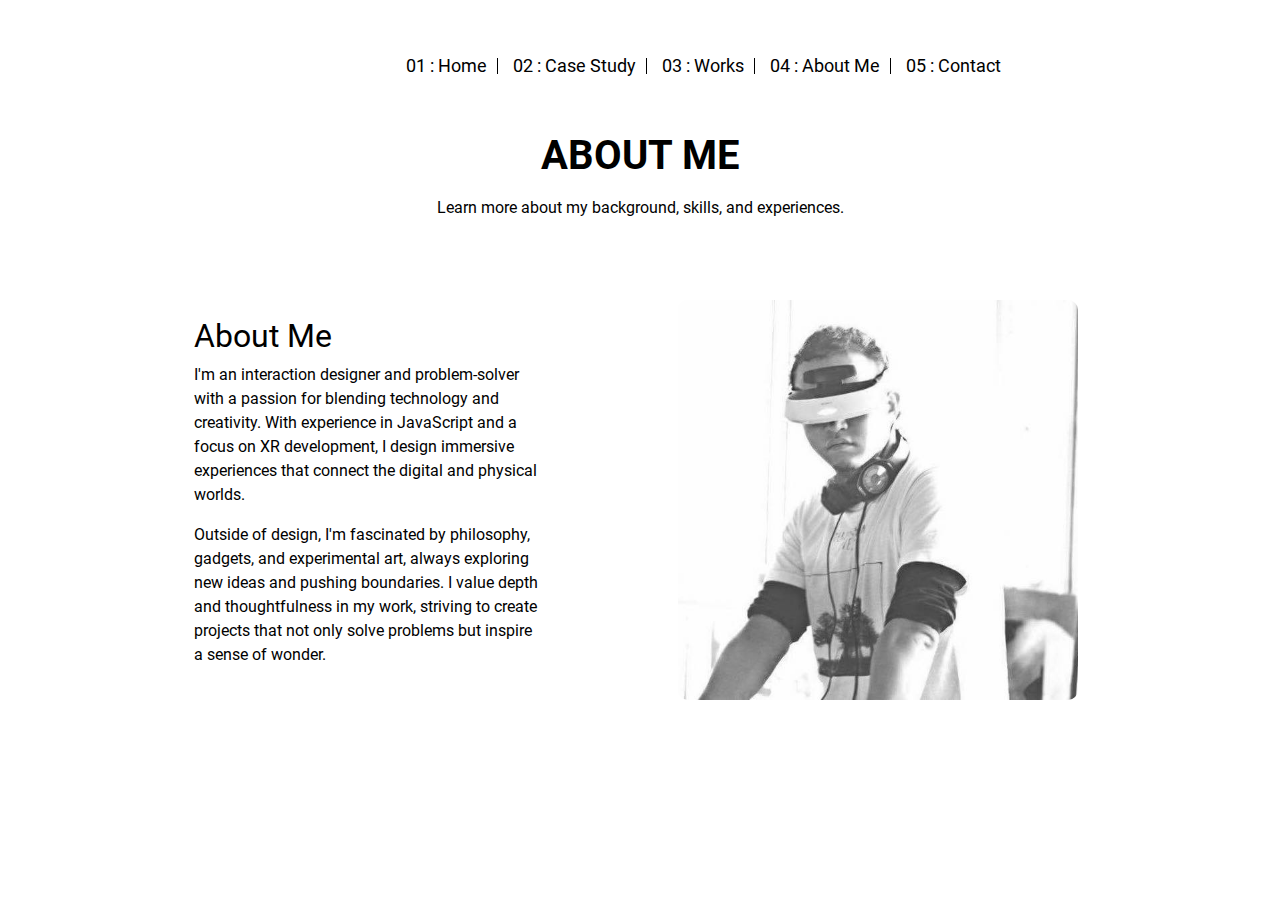
<file: About.html>
﻿<!DOCTYPE html>
<html lang="en">

<head>
  <meta charset="UTF-8">
  <meta name="viewport" content="width=device-width, initial-scale=1.0">
  <title>About Me</title>
  <link href="https://cdn.jsdelivr.net/npm/bootstrap@5.3.0-alpha3/dist/css/bootstrap.min.css" rel="stylesheet">
  <link rel="stylesheet" href="styles.css">
</head>

<body class="general">
  <!-- Header -->
  <header>
    <nav class="navbar navbar-light bg-white gene-navbar">
      <div class="container">
        <!-- Regular Navigation -->
        <div class="navbar-collapse navbar-nav">
          <a class="nav-link" href="./index.html">01 : Home</a>
          <a class="nav-link" href="./Case Study.html">02 : Case Study</a>
          <a class="nav-link" href="./Works.html">03 : Works</a>
          <a class="nav-link" href="./About.html">04 : About Me</a>
          <a class="nav-link" href="./Contact.html">05 : Contact</a>
        </div>

        <!-- Dropdown Navigation -->
        <div class="dropdown dropdown-nav">
          <button class="btn btn-secondary dropdown-toggle" type="button" id="dropdownMenuButton" data-bs-toggle="dropdown" aria-expanded="false">
            Menu
          </button>
          <ul class="dropdown-menu" aria-labelledby="dropdownMenuButton">
            <li><a class="dropdown-item" href="./index.html">01 : Home</a></li>
            <li><a class="dropdown-item" href="./Case Study.html">02 : Case Study</a></li>
            <li><a class="dropdown-item" href="./Works.html">03 : Works</a></li>
            <li><a class="dropdown-item" href="./About.html">04 : About Me</a></li>
            <li><a class="dropdown-item" href="./Contact.html">05 : Contact</a></li>
          </ul>
        </div>
      </div>
    </nav>
  </header>

  <!-- Title Section -->
  <div class="container text-center">
    <h1 class="text-uppercase fw-bold">About Me</h1>
    <p class="mt-3" id="title-description">Learn more about my background, skills, and experiences.</p>
  </div>

  <!-- About Section -->
  <div class="container about-section">
    <div class="about-description">
        <h2>About Me</h2>
        <p>
            I'm an interaction designer and problem-solver with a passion for blending 
            technology and creativity. With experience in JavaScript and a focus on XR 
            development, I design immersive experiences that connect the digital and 
            physical worlds.
        </p>
        <p>
            Outside of design, I'm fascinated by philosophy, gadgets, and experimental 
            art, always exploring new ideas and pushing boundaries. I value depth and 
            thoughtfulness in my work, striving to create projects that not only solve 
            problems but inspire a sense of wonder.
        </p>
    </div>
    <div class="about-image">
      <img src="./assets/images/about.jpg" alt="About Me Image">
    </div>
  </div>

  <!-- JavaScript -->
  <script src="https://cdn.jsdelivr.net/npm/bootstrap@5.3.0-alpha3/dist/js/bootstrap.bundle.min.js"></script>
  <script src="./scripts.js"></script>
</body>

</html>
</file>
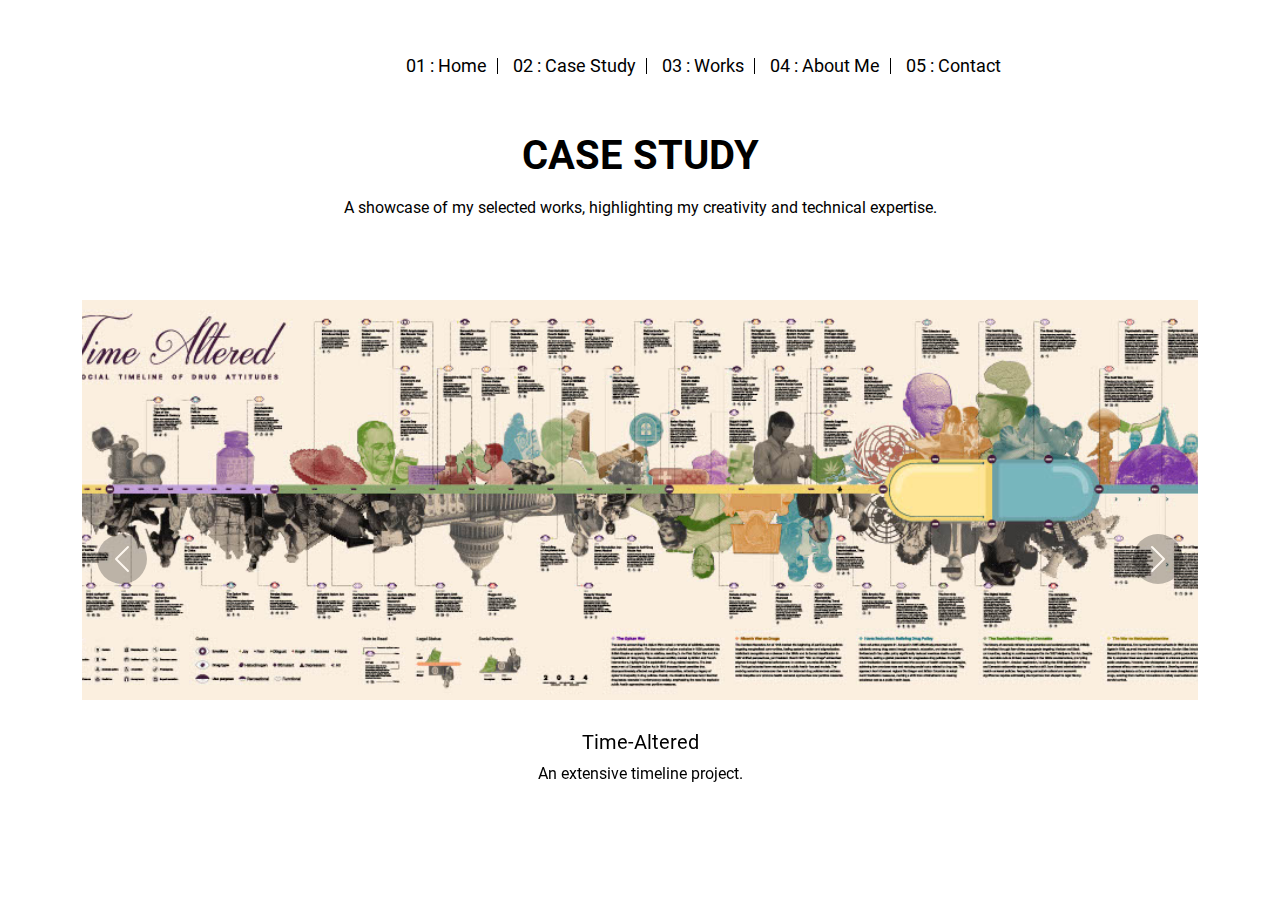
<file: Case Study.html>
﻿<!DOCTYPE html>
<html lang="en">

<head>
  <meta charset="UTF-8">
  <meta name="viewport" content="width=device-width, initial-scale=1.0">
  <title>Case Study</title>
  <link href="https://cdn.jsdelivr.net/npm/bootstrap@5.3.0-alpha3/dist/css/bootstrap.min.css" rel="stylesheet">
  <link rel="stylesheet" href="styles.css">
</head>

<body class="general">
  <!-- Header -->
  <header>
    <nav class="navbar navbar-light bg-white gene-navbar">
      <div class="container">
        <!-- Regular Navigation -->
        <div class="navbar-collapse navbar-nav">
          <a class="nav-link" href="./index.html">01 : Home</a>
          <a class="nav-link" href="./Case Study.html">02 : Case Study</a>
          <a class="nav-link" href="./Works.html">03 : Works</a>
          <a class="nav-link" href="./About.html">04 : About Me</a>
          <a class="nav-link" href="./Contact.html">05 : Contact</a>
        </div>

        <!-- Dropdown Navigation -->
        <div class="dropdown dropdown-nav">
          <button class="btn btn-secondary dropdown-toggle" type="button" id="dropdownMenuButton" data-bs-toggle="dropdown" aria-expanded="false">
            Menu
          </button>
          <ul class="dropdown-menu" aria-labelledby="dropdownMenuButton">
            <li><a class="dropdown-item" href="./index.html">01 : Home</a></li>
            <li><a class="dropdown-item" href="./Case Study.html">02 : Case Study</a></li>
            <li><a class="dropdown-item" href="./Works.html">03 : Works</a></li>
            <li><a class="dropdown-item" href="./About.html">04 : About Me</a></li>
            <li><a class="dropdown-item" href="./Contact.html">05 : Contact</a></li>
          </ul>
        </div>
      </div>
    </nav>
  </header>

  <!-- Title Section -->
  <div class="container text-center">
    <h1 class="text-uppercase fw-bold">Case Study</h1>
    <p class="mt-3" id="title-description">A showcase of my selected works, highlighting my creativity and technical expertise.</p>
  </div>

  <!-- Slideshow Section -->
  <div class="container my-5">
    <div id="worksCarousel" class="carousel slide" data-bs-ride="carousel">
      <div class="carousel-inner">
        <!-- Slide 1 -->
        <div class="carousel-item active">
          <a href="https://timealtered.framer.ai/">
            <img src="./assets/images/case-study-1.jpg" class="d-block w-100" alt="Work 1">
            <div class="tooltip">Time-Altered</div>
          </a>
          <div class="carousel-caption below custom-caption">
            <h5>Time-Altered</h5>
            <p>An extensive timeline project.</p>
          </div>
        </div>
        <!-- Slide 2 -->
        <div class="carousel-item">
          <a href="https://gbc-ar.framer.ai/">
            <img src="./assets/images/gbc-ar.jpg" class="d-block w-100" alt="Work 2">
            <div class="tooltip">GBC AR</div>
          </a>
          <div class="carousel-caption below custom-caption">
            <h5>GBC AR</h5>
            <p>AR navigation app designed to provide an effective guide.</p>
          </div>
        </div>

      <!-- Controls -->
      <button class="carousel-control-prev" type="button" data-bs-target="#worksCarousel" data-bs-slide="prev">
        <span class="carousel-control-prev-icon" aria-hidden="true"></span>
        <span class="visually-hidden">Previous</span>
      </button>
      <button class="carousel-control-next" type="button" data-bs-target="#worksCarousel" data-bs-slide="next">
        <span class="carousel-control-next-icon" aria-hidden="true"></span>
        <span class="visually-hidden">Next</span>
      </button>
    </div>
  </div>

  <!-- JavaScript -->
  <script src="https://cdn.jsdelivr.net/npm/bootstrap@5.3.0-alpha3/dist/js/bootstrap.bundle.min.js"></script>
  <script src="./scripts.js"></script>
</body>

</html>
</file>
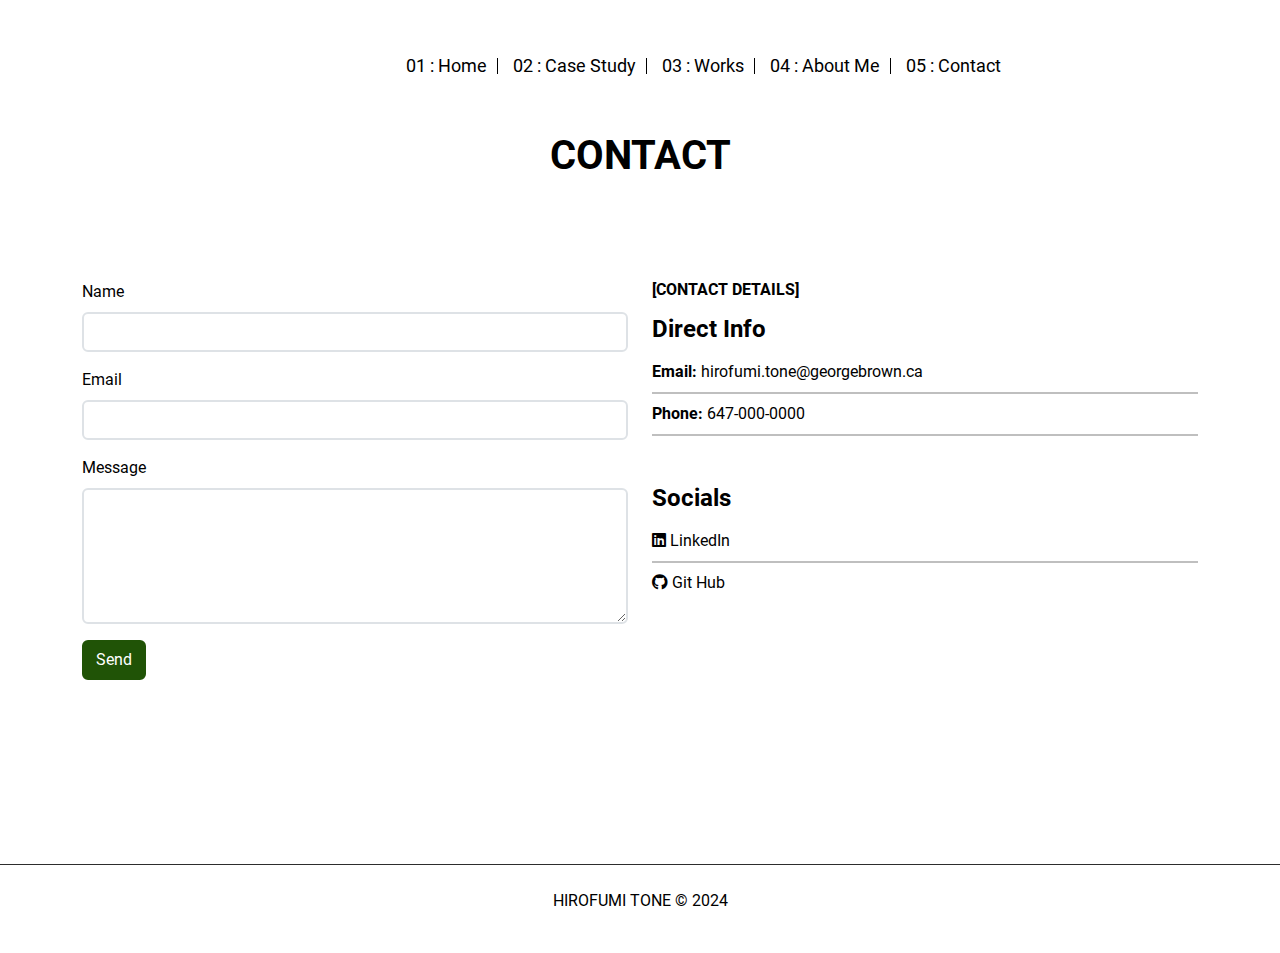
<file: Contact.html>
<!DOCTYPE html>
<html lang="en">
<head>
    <meta charset="UTF-8">
    <meta name="viewport" content="width=device-width, initial-scale=1.0">
    <title>Contact</title>
    <script src="https://code.jquery.com/jquery-3.6.0.min.js"></script>
    <link href="https://fonts.googleapis.com/css?family=Roboto:300,400,500,700&display=swap" rel="stylesheet">
    <link rel="stylesheet" href="https://cdnjs.cloudflare.com/ajax/libs/font-awesome/5.15.3/css/all.min.css">
    <link rel="stylesheet" href="https://cdn.jsdelivr.net/npm/bootstrap@5.3.2/dist/css/bootstrap.min.css">
    <link rel="stylesheet" href="styles.css">
</head>
<body class="general">
	<header>
        <nav class="navbar navbar-light bg-white gene-navbar">
          <div class="container">
            <!-- Regular Navigation -->
            <div class="navbar-collapse navbar-nav">
              <a class="nav-link" href="./index.html">01 : Home</a>
              <a class="nav-link" href="./Case Study.html">02 : Case Study</a>
              <a class="nav-link" href="./Works.html">03 : Works</a>
              <a class="nav-link" href="./About.html">04 : About Me</a>
              <a class="nav-link" href="./Contact.html">05 : Contact</a>
            </div>

            <!-- Dropdown Navigation -->
            <div class="dropdown dropdown-nav">
              <button class="btn btn-secondary dropdown-toggle" type="button" id="dropdownMenuButton" data-bs-toggle="dropdown" aria-expanded="false">
                Menu
              </button>
              <ul class="dropdown-menu" aria-labelledby="dropdownMenuButton">
                <li><a class="dropdown-item" href="./index.html">01 : Home</a></li>
                <li><a class="dropdown-item" href="./Case Study.html">02 : Case Study</a></li>
                <li><a class="dropdown-item" href="./Works.html">03 : Works</a></li>
                <li><a class="dropdown-item" href="./About.html">04 : About Me</a></li>
                <li><a class="dropdown-item" href="./Contact.html">05 : Contact</a></li>
              </ul>
            </div>
          </div>
        </nav>
    </header>

      <!-- Title Section -->
    <div class="container text-center">
        <h1 class="text-uppercase fw-bold">Contact</h1>
    </div>

    <main class="container contact-main">
        <div class="row">
            <!-- Contact Form -->
            <div class="col-md-6 mb-4">
                <form id="contactForm">
                    <div class="mb-3">
                        <label for="name" class="form-label">Name</label>
                        <input type="text" class="form-control bg-white text-white border-2" id="name" name="name" required>
                    </div>
                    <div class="mb-3">
                        <label for="email" class="form-label">Email</label>
                        <input type="email" class="form-control bg-white text-white border-2" id="email" name="email" required>
                    </div>
                    <div class="mb-3">
                        <label for="message" class="form-label">Message</label>
                        <textarea class="form-control bg-white text-white border-2" id="message" name="message" rows="5" required></textarea>
                    </div>
                    <button type="submit" class="btn btn-outline-light">Send</button>
                </form>
                <div class="success-message" id="successMessage" style="display: none;">Your message has been sent successfully!</div>
                <div class="error-message" id="errorMessage" style="display: none;">There was an error sending your message. Please try again.</div>
            </div>

            <!-- Contact Info -->
            <div class="col-md-6">
                <h6 class="text-uppercase fw-bold mb-3">[Contact Details]</h6>
                <div class="contact-info">
                    <h4 class="fw-bold mb-3">Direct Info</h4>
                    <p><strong>Email:</strong> <a href="mailto:hirofumi.tone@georgebrown.ca" class="text-white">hirofumi.tone@georgebrown.ca</a></p>
                    <hr>
                    <p><strong>Phone:</strong> <a href="tel:6470000000" class="text-white">647-000-0000</a></p>
                    <hr>
                    <h4 class="fw-bold mt-5 mb-3">Socials</h4>
                    <p><i class="fab fa-linkedin"></i> <a href="https://www.linkedin.com/in/hirofumi-tone-564767194/" target="_blank" class="text-white">LinkedIn</a></p>
                    <hr>
                    <p><i class="fab fa-github"></i> <a href="https://github.com/Phi-design" target="_blank" class="text-white">Git Hub</a></p>
                </div>
            </div>
        </div>
    </main>

    <footer class="py-4 text-center">
        <p>HIROFUMI TONE &copy; 2024</p>
    </footer>

    <script src="https://cdn.jsdelivr.net/npm/bootstrap@5.3.2/dist/js/bootstrap.bundle.min.js"></script>
    <script src="./scripts.js"></script>
</body>
</html>
</file>
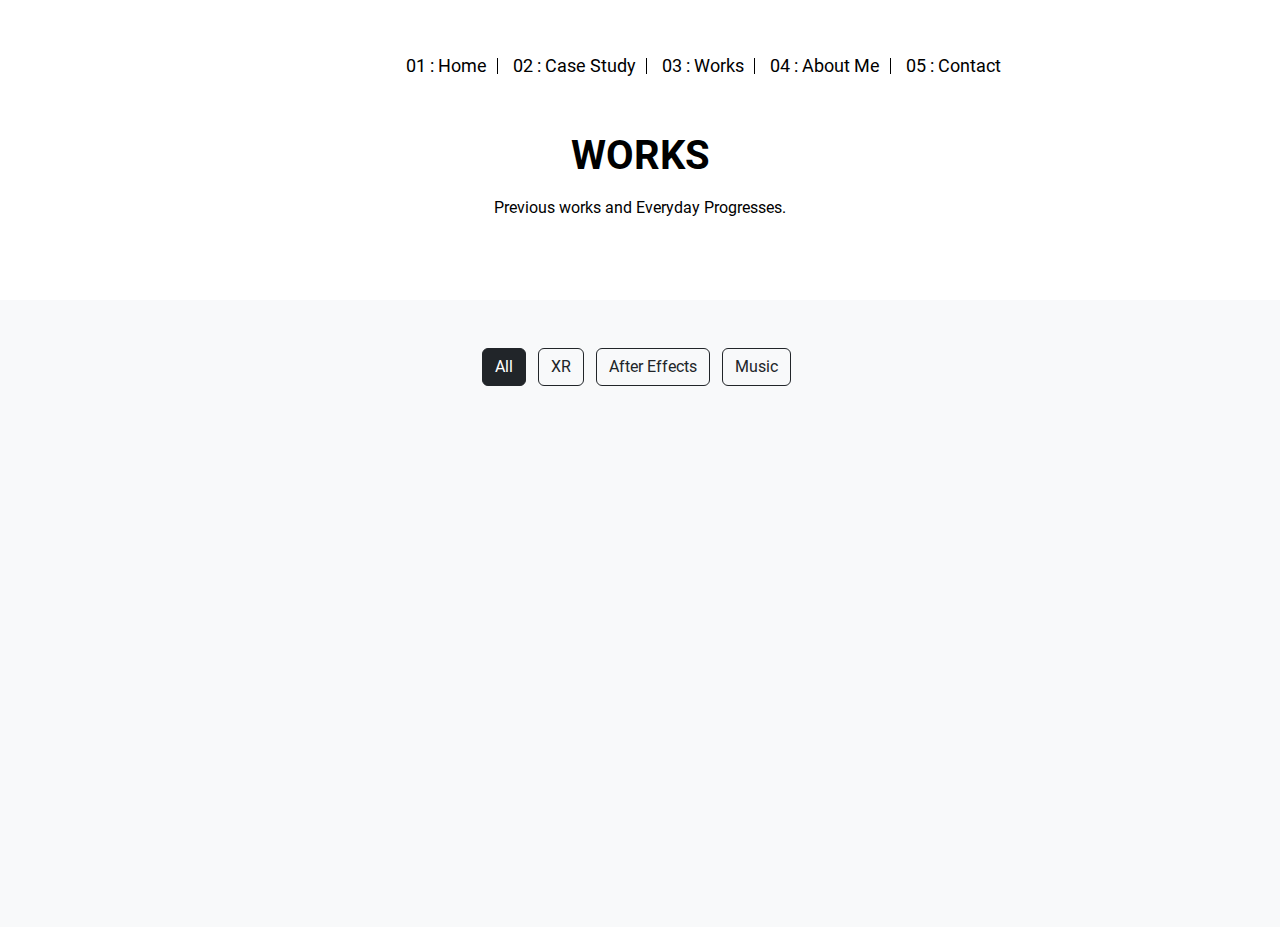
<file: Works.html>
<!DOCTYPE html>
<html lang="en">
    <head>
        <meta charset="UTF-8">
        <meta name="viewport" content="width=device-width, initial-scale=1.0">
        <title>Works</title>
        <link href="https://cdn.jsdelivr.net/npm/bootstrap@5.3.0-alpha3/dist/css/bootstrap.min.css" rel="stylesheet">
        <link rel="stylesheet" href="styles.css">
    </head>
    <body class="general">
        <!-- Header -->
        <header>
            <nav class="navbar navbar-light bg-white gene-navbar">
                <div class="container">
                    <!-- Regular Navigation -->
                    <div class="navbar-collapse navbar-nav">
                        <a class="nav-link" href="./index.html">01 : Home</a>
                        <a class="nav-link" href="./Case Study.html">02 : Case Study</a>
                        <a class="nav-link" href="./Works.html">03 : Works</a>
                        <a class="nav-link" href="./About.html">04 : About Me</a>
                        <a class="nav-link" href="./Contact.html">05 : Contact</a>
                    </div>

                    <!-- Dropdown Navigation -->
                    <div class="dropdown dropdown-nav">
                        <button class="btn btn-secondary dropdown-toggle" type="button" id="dropdownMenuButton" data-bs-toggle="dropdown" aria-expanded="false">
                            Menu
                        </button>
                        <ul class="dropdown-menu" aria-labelledby="dropdownMenuButton">
                            <li><a class="dropdown-item" href="./index.html">01 : Home</a></li>
                            <li><a class="dropdown-item" href="./Case Study.html">02 : Case Study</a></li>
                            <li><a class="dropdown-item" href="./Works.html">03 : Works</a></li>
                            <li><a class="dropdown-item" href="./About.html">04 : About Me</a></li>
                            <li><a class="dropdown-item" href="./Contact.html">05 : Contact</a></li>
                        </ul>
                    </div>
                </div>
            </nav>
        </header>

        <!-- Title Section -->
        <div class="container text-center">
            <h1 class="text-uppercase fw-bold">Works</h1>
            <p class="mt-3" id="title-description">Previous works and Everyday Progresses.</p>
        </div>

        <!-- Portfolio Section -->
        <section class="py-5 bg-light">
            <div class="container">
                <!-- Filters -->
                <div class="text-center mb-4">
                    <button class="btn btn-dark me-2 mb-2 filter-button" data-filter="all">All</button>
                    <button class="btn btn-outline-dark me-2 mb-2 filter-button" data-filter="xr">XR</button>
                    <button class="btn btn-outline-dark me-2 mb-2 filter-button" data-filter="after-effects">After Effects</button>
                    <button class="btn btn-outline-dark me-2 mb-2 filter-button" data-filter="music">Music</button>
                </div>

                <!-- Works Grid -->
                <div class="row" id="portfolio-grid">
                    <!-- Item 1 -->
                    <div class="col-md-6 col-lg-4 portfolio-item" data-category="xr">
                        <div class="video-container" data-bs-toggle="modal" data-bs-target="#portfolioModal"
                             data-video-url="https://player.vimeo.com/video/1026772166?title=0&amp;byline=0&amp;portrait=0">
                            <iframe src="https://player.vimeo.com/video/1026772166?title=0&amp;byline=0&amp;portrait=0"></iframe>
                            <div class="overlay">Facial AR effect practice</div>
                        </div>
                    </div>

                    <!-- Item 2 -->
                    <div class="col-md-6 col-lg-4 portfolio-item" data-category="xr">
                        <div class="video-container" data-bs-toggle="modal" data-bs-target="#portfolioModal"
                             data-video-url="https://player.vimeo.com/video/1026776540?title=0&amp;byline=0&amp;portrait=0">
                            <iframe src="https://player.vimeo.com/video/1026776540?title=0&amp;byline=0&amp;portrait=0"></iframe>
                            <div class="overlay">VR relaxation project</div>
                        </div>
                    </div>

                    <!-- Item 3 -->
                    <div class="col-md-6 col-lg-4 portfolio-item" data-category="music">
                        <div class="video-container" data-bs-toggle="modal" data-bs-target="#portfolioModal"
                             data-video-url="https://www.youtube.com/embed/hNDMO1lkkJM">
                            <iframe src="https://www.youtube.com/embed/hNDMO1lkkJM"></iframe>
                            <div class="overlay">Shadow Brain - Coppe'(2015)</div>
                        </div>
                    </div>

                    <!-- Item 4 -->
                    <div class="col-md-6 col-lg-4 portfolio-item" data-category="after-effects">
                        <div class="video-container" data-bs-toggle="modal" data-bs-target="#portfolioModal"
                             data-video-url="https://player.vimeo.com/video/1037731489?title=0&amp;byline=0&amp;portrait=0">
                            <iframe src="https://player.vimeo.com/video/1037731489?title=0&amp;byline=0&amp;portrait=0"></iframe>
                            <div class="overlay">Advertisement work for Electric Island 1</div>
                        </div>
                    </div>

                    <!-- Item 5 -->
                    <div class="col-md-6 col-lg-4 portfolio-item" data-category="after-effects">
                        <div class="video-container" data-bs-toggle="modal" data-bs-target="#portfolioModal"
                             data-video-url="https://player.vimeo.com/video/1037736647?title=0&amp;byline=0&amp;portrait=0">
                            <iframe src="https://player.vimeo.com/video/1037736647?title=0&amp;byline=0&amp;portrait=0"></iframe>
                            <div class="overlay">Advertisement work for Electric Island 2</div>
                        </div>
                    </div>


                    <!-- Item 6 -->
                    <div class="col-md-6 col-lg-4 portfolio-item" data-category="after-effects">
                        <div class="video-container" data-bs-toggle="modal" data-bs-target="#portfolioModal"
                             data-video-url="https://player.vimeo.com/video/1037740613?title=0&amp;byline=0&amp;portrait=0">
                            <iframe src="https://player.vimeo.com/video/1037740613?title=0&amp;byline=0&amp;portrait=0"></iframe>
                            <div class="overlay">Advertisement work for Electric Island 3</div>
                        </div>
                    </div>
                </div>
            </div>
        </section>

        <!-- Modal -->
        <div class="modal fade" id="portfolioModal" tabindex="-1" aria-hidden="true">
            <div class="modal-dialog modal-dialog-centered">
                <div class="modal-content">
                    <div class="modal-header">
                        <button type="button" class="btn-close" data-bs-dismiss="modal" aria-label="Close"></button>
                    </div>
                    <div class="modal-body">
                        <div class="video-container">
                            <iframe id="modalVideo" src="" allowfullscreen></iframe>
                        </div>
                    </div>
                </div>
            </div>
        </div>

        <script src="https://cdn.jsdelivr.net/npm/bootstrap@5.3.0-alpha3/dist/js/bootstrap.bundle.min.js"></script>
        <script src="./workpage.js"></script>
    </body>
</html>
</file>
<file: styles.css>
/* roboto-regular - latin */
@font-face {
  font-display: swap; /* Check https://developer.mozilla.org/en-US/docs/Web/CSS/@font-face/font-display for other options. */
  font-family: 'Roboto';
  font-style: normal;
  font-weight: 400;
  src: url('./assets/fonts/roboto-v32-latin-regular.woff2') format('woff2'); /* Chrome 36+, Opera 23+, Firefox 39+, Safari 12+, iOS 10+ */
}
/* roboto-italic - latin */
@font-face {
  font-display: swap; /* Check https://developer.mozilla.org/en-US/docs/Web/CSS/@font-face/font-display for other options. */
  font-family: 'Roboto';
  font-style: italic;
  font-weight: 400;
  src: url('./assets/fonts/roboto-v32-latin-italic.woff2') format('woff2'); /* Chrome 36+, Opera 23+, Firefox 39+, Safari 12+, iOS 10+ */
}
/* roboto-700 - latin */
@font-face {
  font-display: swap; /* Check https://developer.mozilla.org/en-US/docs/Web/CSS/@font-face/font-display for other options. */
  font-family: 'Roboto';
  font-style: normal;
  font-weight: 700;
  src: url('./assets/fonts/roboto-v32-latin-700.woff2') format('woff2'); /* Chrome 36+, Opera 23+, Firefox 39+, Safari 12+, iOS 10+ */
}

html {
    margin: 0;
    padding: 0;
    overflow-x: hidden; /* Prevent horizontal overflow */
}

.general {
    font-family: 'Roboto', sans-serif;
    background-color: white;
    color: black;
}

.minimal {
    font-family: 'Roboto', sans-serif;
    margin: 0;
    padding: 0;
    overflow-x: hidden; /* Prevent horizontal overflow */
}

h1 {
    margin-top: 40px;
}

#title-description {
    margin-bottom: 80px;
}

.hero-full-container {
    background-image: url('./assets/images/Top.png');
    background-size: 105%;
    background-position: center;
    height: 100vh;
    width: 100vw;
    display: flex;
    justify-content: center;
    align-items: center;
    position: relative;
    overflow: hidden;
}

.text-content {
    text-align: center;
    color: white;
    z-index: 2;
    position: relative;
}

.hero-full-container::before {
    content: "";
    position: absolute;
    top: 0;
    left: 0;
    width: 100%;
    height: 100%;
    background: rgba(0, 0, 0, 0.5);
    z-index: 1;
}

.text-content h1 {
    z-index: 2;
    position: relative;
}

.navbar {
    background-color: transparent !important;
    z-index: 3;
    position: absolute;
    width: 90%; /* Set a specific width */
    margin: 50px;
    left: 80px; /* Move the navbar to the left */
    right: auto; /* Ensure the right position is not negatively set */
}

.navbar-nav .nav-link {
    color: white !important;
    margin: 0 5px;
    padding: 0 10px 0 5px;
    border-right: 1px solid white;
    line-height: 0.9;
    font-size: 18px;
}

.navbar-nav .nav-link:last-child {
    border-right: none;
}

.navbar-nav {
    display: flex;
    flex-direction: row;
    justify-content: center;
}

.dropdown-nav {
    display: none;
}

@media (max-width: 768px) {
    .navbar-nav {
        display: none;
    }

    .dropdown-nav {
        display: block;
    }
}

.dropdown-menu {
    background-color: rgba(0, 0, 0, 0.5) !important;
    border: none;
}

.dropdown-item {
    color: white !important;
}

.dropdown-item:hover {
    background-color: rgba(255, 255, 255, 0.1) !important;
}

.gene-navbar {
    background-color: white !important;
    z-index: 3;
    position: relative; 
    right: auto; /* Ensure the right position is not negatively set */
}

.gene-navbar .nav-link {
    color: black !important;
    margin: 0 5px;
    padding: 0 10px 0 5px;
    border-right: 1px solid black;
    line-height: 0.9;
    font-size: 18px;
}

.gene-navbar .nav-link:last-child {
    border-right: none;
}

.gene-navbar .dropdown-menu {
    background-color: white !important;
    border: none;
}

.gene-navbar .dropdown-item {
    color: black !important;
}

.gene-navbar .dropdown-item:hover {
    background-color: rgba(0, 0, 0, 0.1) !important;
}


/* Button styles */
#invert-button {
    position: fixed; /* Fixed position */
    left: 50%; /* Center horizontally */
    bottom: 10px; /* Ensure it stays 10px above the bottom */
    transform: translateX(-50%); /* Center alignment */
    width: 40px; /* Square size */
    height: 40px; /* Square size */
    background-color: white; /* Initial green background */
    border-radius: 10px; /* Slightly rounded corners */
    cursor: pointer;
    box-shadow: 0 4px 6px rgba(0, 0, 0, 0.1);
    border: none; /* Remove default border */
    outline: none; /* Remove default outline */
    user-select: none; /* Prevent text selection */
    margin: 0; /* Ensure no margin */
    z-index: 1000; /* Ensure it stays on top */
    transition: width 0.3s ease, height 0.3s ease;
}

/* Prevent button from moving on click */
#invert-button:focus {
    outline: none;
    border: none;
    width: 40px; /* Square size */
    height: 40px; /* Square size */
    box-shadow: 0 4px 6px rgba(0, 0, 0, 0.1);
    transform: translateX(-50%) translateY(0); /* Ensure it stays centered */
    margin: 0; /* Ensure no margin */
    transition: width 0.3s ease, height 0.3s ease;
}
        
#invert-button:active {
    outline: none;
    border: none;
    width: 30px; /* Square size */
    height: 30px; /* Square size */
    box-shadow: 0 4px 6px rgba(0, 0, 0, 0.1);
    transform: translateX(-50%) translateY(0); /* Ensure it stays centered */
    margin: 0; /* Ensure no margin */
    transition: width 0.3s ease, height 0.3s ease;
}




.carousel-item img {
    object-fit: cover;
    width: 100%;
    height: 400px;
    transition: transform 0.3s ease;
}

.carousel-item a {
    position: relative;
    display: block;
}

.carousel-item img:hover {
    transform: scale(0.95);
    cursor: pointer;
}

.tooltip {
    position: absolute;
    background: rgba(0, 0, 0, 0.7);
    color: white;
    padding: 5px 10px;
    border-radius: 5px;
    opacity: 0;
    transition: opacity 0.3s ease;
    pointer-events: none;
}

.carousel-item a:hover .tooltip {
    opacity: 1;
}

.carousel-caption {
    background: rgba(0, 0, 0, 0.7);
    padding: 15px;
    border-radius: 5px;
    pointer-events: none;
}

.carousel-caption * {
    pointer-events: auto;
}

.carousel-caption.below {
    position: static;
    margin-top: 15px;
}

.carousel-control-prev,
.carousel-control-next {
    position: absolute;
    top: 50%;
    transform: translateY(-50%);
    width: 50px;
    height: 50px;
    background-color: rgba(0, 0, 0, 0.5);
    border-radius: 50%;
    border: none;
    display: flex;
    justify-content: center;
    align-items: center;
    z-index: 10;
}

.carousel-control-prev {
    left: 15px;
}

.carousel-control-next {
    right: 15px;
}

.custom-caption {
    background-color: rgba(255, 255, 255, 0.8);
    color: black;
}

.about-section {
    display: flex;
    align-items: center;
    justify-content: space-between;
    margin-top: 50px;
}

.about-description {
    flex: 0.35;
    padding-right: 20px;
    margin-left: 10%;
}

.about-image {
    flex: 0.65;
    text-align: center;
}

.about-image img {
    width: 400px;
    height: 400px;
    object-fit: cover;
    object-position: left center;
    border-radius: 10px; 
}

.contact-main {
    margin-top: 100px;
}

.contact-info p {
    margin: 0.5rem 0;
}

footer {
    border-top: 1px solid #2d2d2d;
    margin-top: 160px;
}

.success-message {
    display: none;
    color: green;
    font-size: 1.2rem;
}

.error-message {
    display: none;
    color: red;
    font-size: 1.2rem;
}

hr {
    border: 0;
    height: 2px;
    background: #000000;
    margin: 0.2rem 0;
}

.contact-info a {
    text-decoration: none;
    color: #ffffff;
    transition: color 0.3s ease; /* Smooth transition for color change */
}

.contact-info p,
.contact-info a {
    text-decoration: none;
    color: #000000 !important; 
    transition: color 0.3s ease;
}

.contact-info a:hover {
    color: #8EE21F !important; /* Change text color on hover */
}

/* Dynamic typing styles */
.form-control.typing {
    border: 2px solid rgba(142, 226, 31, 0.3) !important; 
    background-color: #2d2d2d !important;
    color: #D3F191 !important;
}

.form-control.error {
    border: 2px solid #ff0000; /* Red border for errors */
    background-color: #ffeeee; /* Light red background */
}

button.btn.btn-outline-light {
    background-color: #205306;
    color: #ffffff;
    border: 2px solid #205306;
    transition: background-color 0.3s ease, color 0.3s ease; /* Smooth hover effects */
}

button.btn.btn-outline-light:hover {
    background-color: white;
    color: #D3F191;
    border: 2px solid #D3F191;
}

/* Previous styles remain the same */
.portfolio-item {
    margin-bottom: 30px;
    cursor: pointer;
    transition: transform 0.3s ease;
}

.portfolio-item:hover {
    transform: translateY(-5px);
}

.portfolio-item:hover .overlay {
    opacity: 1;
}

.video-container {
    position: relative;
    width: 100%;
    padding-top: 56.25%;
    overflow: hidden;
    border-radius: 8px;
}

.video-container iframe {
    position: absolute;
    top: 0;
    left: 0;
    width: 100%;
    height: 100%;
    border: none;
}

/* Add Instagram-specific styling */
.instagram-container {
    position: relative;
    width: 100%;
    background: #fff;
    border-radius: 8px;
    overflow: hidden;
}

.instagram-container iframe {
    width: 100% !important;
    margin: 0 !important;
}

.modal-content {
    background-color: transparent;
    border: none;
    height: auto;
}

/* Adjust modal for Instagram content */
.modal-dialog.instagram-modal {
    max-width: 550px; /* Instagram's preferred width */
}

.modal-body.instagram-content {
    background: white;
    padding: 0;
    height: auto;
}

.modal-dialog {
    max-width: 80%;
    max-height: 90vh;
    margin: 1.75rem auto;
}

.modal-content {
    background-color: transparent;
    border: none;
    height: auto;
}

.modal-body {
    padding: 0;
    position: relative;
    height: calc(90vh - 60px); /* Adjust height accounting for header */
}


.modal-header {
    border: none;
    padding: 0;
    position: absolute;
    right: -1.5rem;
    top: -1.5rem;
    z-index: 1050;
}

.modal-body .video-container {
    height: 100%;
    padding-top: 0; /* Remove default padding */
}

.overlay {
    position: absolute;
    top: 0;
    left: 0;
    right: 0;
    bottom: 0;
    background-color: rgba(0, 0, 0, 0.5);
    color: white;
    display: flex;
    align-items: center;
    justify-content: center;
    opacity: 0;
    transition: opacity 0.3s ease;
    cursor: pointer;
    text-align: center;
    padding: 1rem;
}

.btn-close {
    background-color: white;
    opacity: 1;
    padding: 0.5rem;
    margin: 0;
    border-radius: 50%;
    box-shadow: 0 2px 5px rgba(0,0,0,0.2);
}

.filter-button {
    transition: all 0.3s ease;
}

.filter-button:hover {
    background-color: #8EE21F;
    color: white;
    transform: scale(1.05);
}

/* Add responsive adjustments for modal */
@media (max-width: 768px) {
    .modal-dialog {
        max-width: 95%;
        margin: 1rem auto;
    }

    .modal-body {
        height: calc(80vh - 60px);
    }
}
</file>
